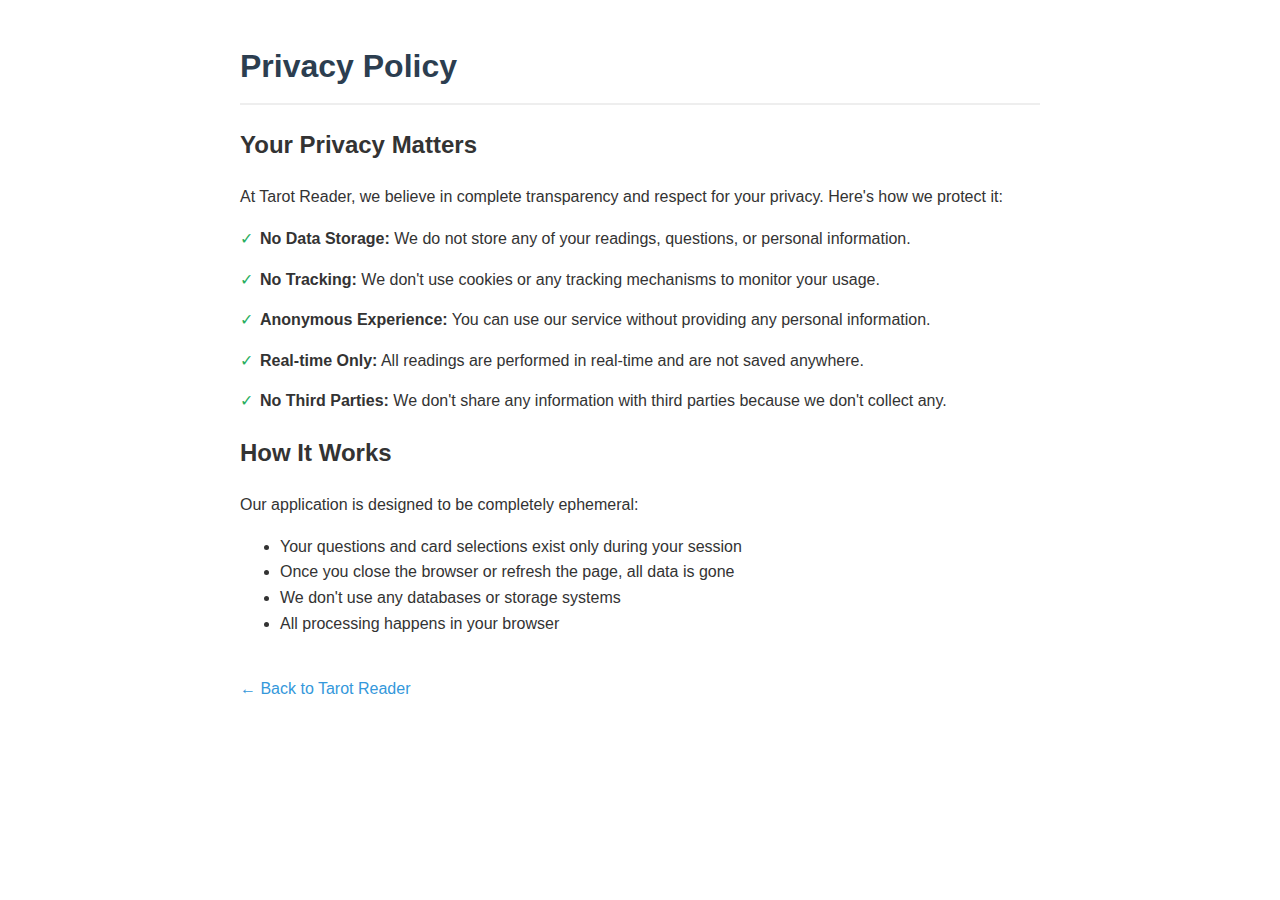
<file: templates/privacy.html>
<!DOCTYPE html>
<html lang="en">
<head>
    <meta charset="UTF-8">
    <meta name="viewport" content="width=device-width, initial-scale=1.0">
    <title>Privacy Policy - Tarot Reader</title>
    <style>
        body {
            font-family: 'Arial', sans-serif;
            line-height: 1.6;
            max-width: 800px;
            margin: 0 auto;
            padding: 20px;
            color: #333;
        }
        h1 {
            color: #2c3e50;
            border-bottom: 2px solid #eee;
            padding-bottom: 10px;
        }
        .privacy-section {
            margin: 20px 0;
        }
        .privacy-point {
            margin: 15px 0;
            padding-left: 20px;
            position: relative;
        }
        .privacy-point:before {
            content: "✓";
            color: #27ae60;
            position: absolute;
            left: 0;
        }
        .back-link {
            display: inline-block;
            margin-top: 20px;
            color: #3498db;
            text-decoration: none;
        }
        .back-link:hover {
            text-decoration: underline;
        }
    </style>
</head>
<body>
    <h1>Privacy Policy</h1>
    
    <div class="privacy-section">
        <h2>Your Privacy Matters</h2>
        <p>At Tarot Reader, we believe in complete transparency and respect for your privacy. Here's how we protect it:</p>
        
        <div class="privacy-point">
            <strong>No Data Storage:</strong> We do not store any of your readings, questions, or personal information.
        </div>
        
        <div class="privacy-point">
            <strong>No Tracking:</strong> We don't use cookies or any tracking mechanisms to monitor your usage.
        </div>
        
        <div class="privacy-point">
            <strong>Anonymous Experience:</strong> You can use our service without providing any personal information.
        </div>
        
        <div class="privacy-point">
            <strong>Real-time Only:</strong> All readings are performed in real-time and are not saved anywhere.
        </div>
        
        <div class="privacy-point">
            <strong>No Third Parties:</strong> We don't share any information with third parties because we don't collect any.
        </div>
    </div>

    <div class="privacy-section">
        <h2>How It Works</h2>
        <p>Our application is designed to be completely ephemeral:</p>
        <ul>
            <li>Your questions and card selections exist only during your session</li>
            <li>Once you close the browser or refresh the page, all data is gone</li>
            <li>We don't use any databases or storage systems</li>
            <li>All processing happens in your browser</li>
        </ul>
    </div>

    <a href="/" class="back-link">← Back to Tarot Reader</a>
</body>
</html>
</file>
